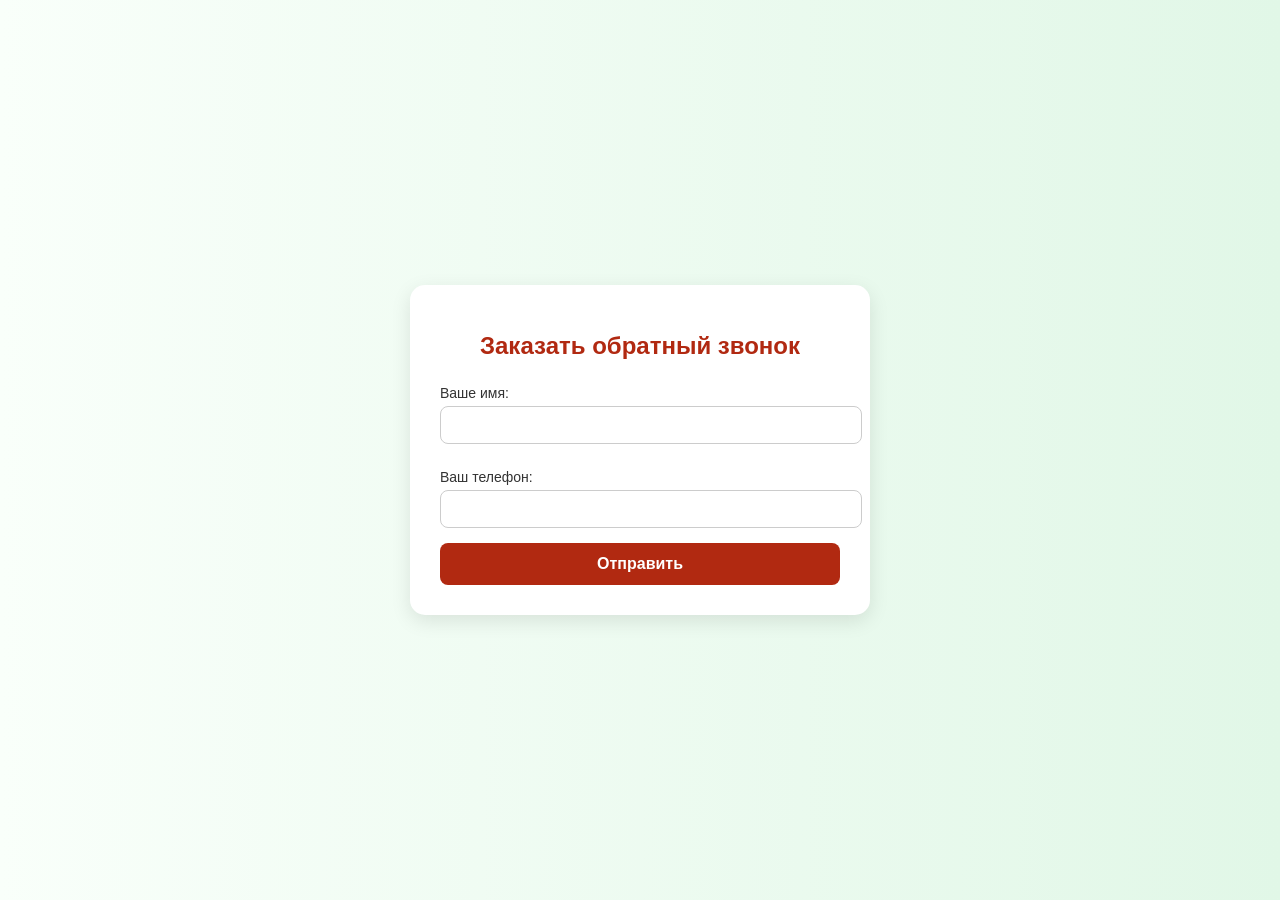
<file: callback.html>
<!DOCTYPE html>
<html lang="ru">
<head>
    <meta charset="UTF-8">
    <meta name="viewport" content="width=device-width, initial-scale=1.0">
    <title>Обратный звонок</title>
    <link rel="stylesheet" href="call.css">
</head>
<body>
    <div class="callback-container">
        <h1>Заказать обратный звонок</h1>
        <form action="submit_callback.php" method="POST">
            <label for="name">Ваше имя:</label>
            <input type="text" id="name" name="name" required>
            
            <label for="phone">Ваш телефон:</label>
            <input type="tel" id="phone" name="phone" required>

            <button type="submit" class="callback">Отправить</button>
        </form>
    </div>
</body>
</html>
</file>
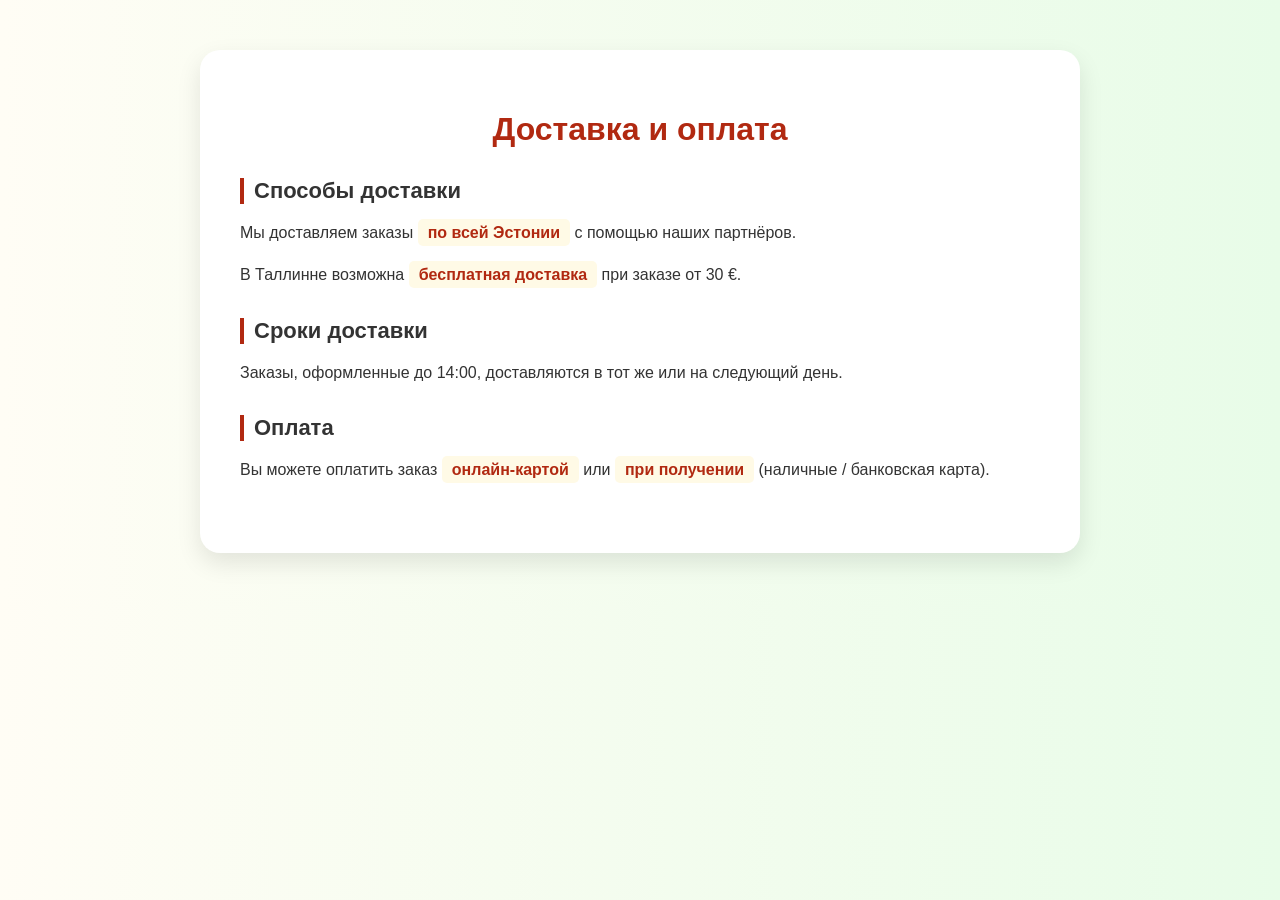
<file: delivery.html>
<!DOCTYPE html>
<html lang="ru">
<head>
    <meta charset="UTF-8">
    <meta name="viewport" content="width=device-width, initial-scale=1.0">
    <title>Доставка и оплата</title>
    <link rel="stylesheet" href="delivery.css">
</head>
<body>
    <div class="delivery-container">
        <h1>Доставка и оплата</h1>

        <div class="delivery-section">
            <h2>Способы доставки</h2>
            <p>Мы доставляем заказы <span class="highlight">по всей Эстонии</span> с помощью наших партнёров.</p>
            <p>В Таллинне возможна <span class="highlight">бесплатная доставка</span> при заказе от 30 €.</p>
        </div>

        <div class="delivery-section">
            <h2>Сроки доставки</h2>
            <p>Заказы, оформленные до 14:00, доставляются в тот же или на следующий день.</p>
        </div>

        <div class="delivery-section">
            <h2>Оплата</h2>
            <p>Вы можете оплатить заказ <span class="highlight">онлайн-картой</span> или <span class="highlight">при получении</span> (наличные / банковская карта).</p>
        </div>
    </div>
</body>
</html>
</file>
<file: call.css>
body {
    font-family: 'Poppins', sans-serif;
    background: linear-gradient(to right, #f9fffa, #e1f7e7);
    margin: 0;
    padding: 0;
    display: flex;
    justify-content: center;
    align-items: center;
    height: 100vh;
}

.callback-container {
    width: 100%;
    max-width: 400px;
    background: white;
    padding: 30px;
    border-radius: 15px;
    box-shadow: 0 6px 20px rgba(0, 0, 0, 0.1);
    text-align: center;
}

.callback-container h1 {
    font-size: 24px;
    color: #b12911;
    margin-bottom: 25px;
}

.callback-container label {
    display: block;
    text-align: left;
    margin: 10px 0 5px;
    font-size: 14px;
    font-weight: 500;
    color: #333;
}

.callback-container input {
    width: 100%;
    padding: 10px;
    margin-bottom: 15px;
    border: 1px solid #ccc;
    border-radius: 8px;
    font-size: 14px;
    transition: border-color 0.3s ease;
}

.callback-container input:focus {
    outline: none;
    border-color: #b12911;
    box-shadow: 0 0 0 2px rgba(177, 41, 17, 0.1);
}

.callback {
    background: #b12911;
    color: white;
    padding: 12px;
    width: 100%;
    border: none;
    border-radius: 8px;
    font-size: 16px;
    font-weight: bold;
    cursor: pointer;
    transition: background-color 0.3s ease, transform 0.2s ease;
}

.callback:hover {
    background: #66170a;
    transform: translateY(-2px);
}

.callback:active {
    background: #c5bb30;
    transform: scale(0.98);
}
</file>
<file: delivery.css>
body {
    font-family: 'Segoe UI', sans-serif;
    margin: 0;
    padding: 0;
    background: linear-gradient(to right, #fffdf5, #e8fce8);
    color: #333;
}

.delivery-container {
    max-width: 800px;
    margin: 50px auto;
    background: #ffffff;
    padding: 40px;
    border-radius: 20px;
    box-shadow: 0 10px 25px rgba(0,0,0,0.1);
}

.delivery-container h1 {
    font-size: 32px;
    margin-bottom: 30px;
    text-align: center;
    color: #b12911;
}

.delivery-section {
    margin-bottom: 30px;
}

.delivery-section h2 {
    font-size: 22px;
    margin-bottom: 10px;
    color: #333;
    border-left: 4px solid #b12911;
    padding-left: 10px;
}

.delivery-section p {
    font-size: 16px;
    line-height: 1.6;
}

.highlight {
    background-color: #fffae6;
    padding: 5px 10px;
    border-radius: 5px;
    font-weight: bold;
    color: #b12911;
}

@media (max-width: 600px) {
    .delivery-container {
        padding: 20px;
        margin: 20px;
    }

    .delivery-container h1 {
        font-size: 24px;
    }

    .delivery-section h2 {
        font-size: 18px;
    }

    .delivery-section p {
        font-size: 14px;
    }
}
</file>
